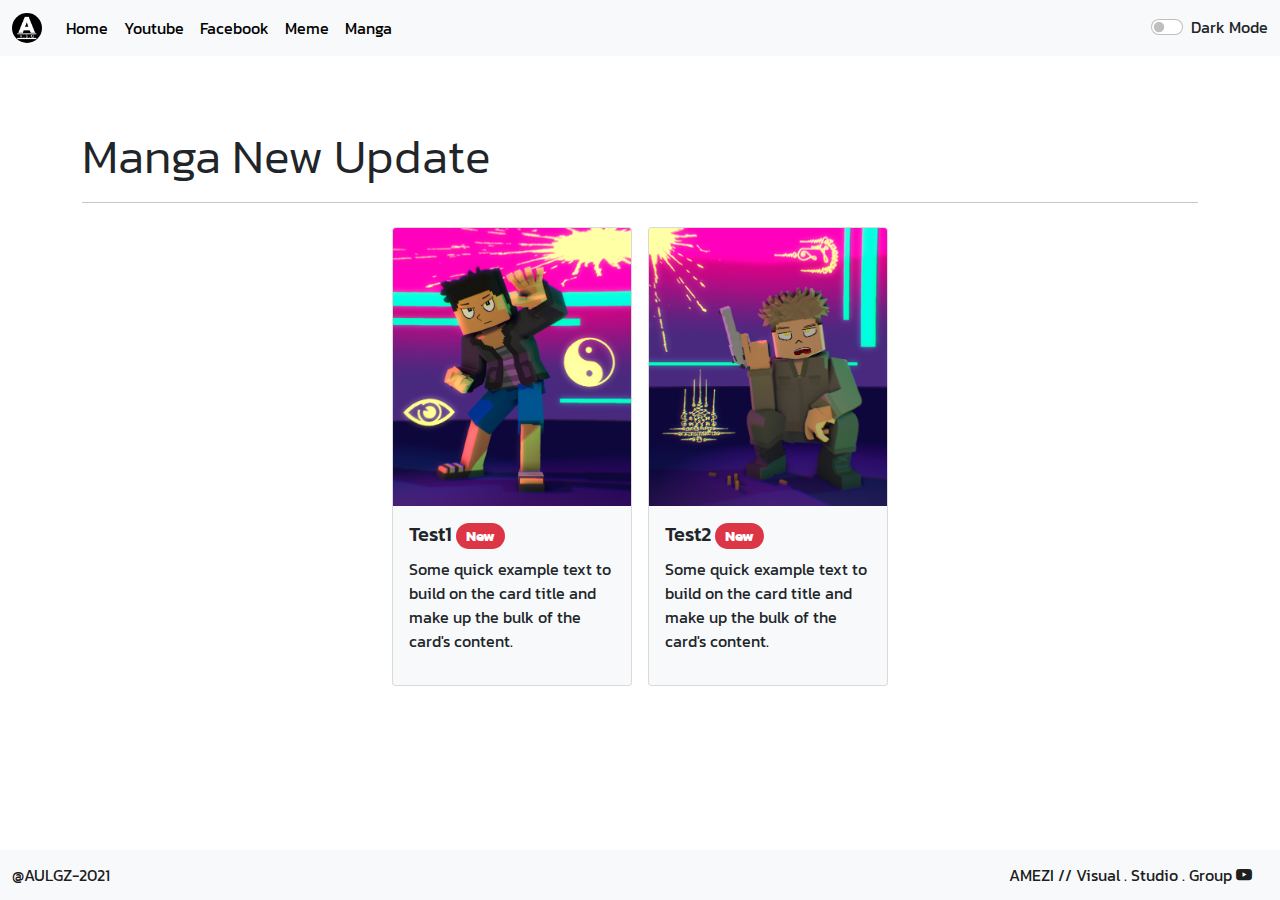
<file: manga.html>
<html>

<head>
    <title>AMEZI-Manga</title>
    <meta charset="utf-8">
    <link rel="preconnect" href="https://fonts.gstatic.com">
    <link href="https://fonts.googleapis.com/css2?family=Kanit:wght@200&display=swap" rel="stylesheet">
    <link rel="stylesheet" href="css/index.css">
    <link rel="stylesheet" href="css/bootstrap.css">
    <link rel="stylesheet" href="css/dark-mode.css">
    <script src="js/dark-mode-switch.min.js"></script>
    <link rel="shortcut icon" href="img/amezi.ico">
    <link rel="stylesheet" href="https://cdn.jsdelivr.net/npm/bootstrap-icons@1.5.0/font/bootstrap-icons.css">
    <script src="https://cdn.jsdelivr.net/npm/bootstrap@5.0.0/dist/js/bootstrap.bundle.min.js" integrity="sha384-p34f1UUtsS3wqzfto5wAAmdvj+osOnFyQFpp4Ua3gs/ZVWx6oOypYoCJhGGScy+8" crossorigin="anonymous"></script>
    <meta name="viewport" content="width=device-width, initial-scale=1.0">
</head>

<body>
    <nav class="navbar navbar-expand-lg navbar-light bg-light">
        <div class="container-fluid">
            <a class="navbar-brand bg-light" href="index.html">
                <img src="img/amezi.ico" alt="" width="30" height="30" class="d-inline-block align-text-top rounded-circle">
            </a>
            <button class="navbar-toggler" type="button" data-bs-toggle="collapse" data-bs-target="#navbarTogglerDemo02" aria-controls="navbarTogglerDemo02" aria-expanded="false" aria-label="Toggle navigation">
                <span class="navbar-toggler-icon"></span>
            </button>
            <div class="collapse navbar-collapse" id="navbarTogglerDemo02">
                <ul class="navbar-nav me-auto mb-2 mb-lg-0">
                    <li class="nav-item">
                        <a class="nav-link bg-light" aria-current="page" href="index.html">Home</a>
                    </li>
                    <li class="nav-item">
                        <a class="nav-link bg-light" href="https://www.youtube.com/channel/UCqdP4CqnoDWiKp74KaSU-Tg/featured" target="1">Youtube</a>
                    </li>
                    <li class="nav-item">
                        <a class="nav-link bg-light" href="https://www.facebook.com/AMEZIVSG" target="1">Facebook</a>
                    </li>
                    <li class="nav-item">
                        <a class="nav-link bg-light" href="meme.html">Meme</a>
                    </li>
                    <li class="nav-item">
                        <a class="nav-link bg-light" href="#">Manga</a>
                    </li>
                </ul>
                <div class="custom-control custom-switch form-check form-switch" id="dark">
                    <input type="checkbox" class="form-check-input" id="darkSwitch" />
                    <label class="custom-control-label" for="darkSwitch">Dark Mode</label>
                    <script src="js/dark-mode-switch.min.js"></script>
                </div>

            </div>
        </div>
    </nav>
    <br><br><br>
    <div class="container-md">
        <h1 class="display-5">Manga New Update</h1>
        <hr>
        <div class="container d-flex flex-row bd-highlight mb-3 d-flex justify-content-center d-flex align-content-start flex-wrap">
                <div class="d-inline p-2">
                    <div class="card bg-light" style="width: 15rem;">
                        <img src="img/lowq/test_rig_1.png" class="card-img-top" alt="...">
                        <div class="card-body">
                            <h5 class="card-title">Test1 <span class="badge bg-danger rounded-pill">New</span></h5>
                            <p class="card-text">Some quick example text to build on the card title and make up the bulk of the card's content.</p>
                            <a href="#" class="stretched-link"></a>
                        </div>
                    </div>
                </div>
                <br>
                <div class="d-inline p-2">
                    <div class="card bg-light" style="width: 15rem;">
                        <img src="img/lowq/test_rig_2.png" class="card-img-top" alt="...">
                        <div class="card-body">
                            <h5 class="card-title">Test2 <span class="badge bg-danger rounded-pill">New</span></h5>
                            <p class="card-text">Some quick example text to build on the card title and make up the bulk of the card's content.</p>
                            <a href="#" class="stretched-link"></a>
                        </div>
                    </div>
                </div>
        </div>
    </div>


    <br><br><br>
    <nav class="navbar fixed-bottom navbar-light bg-light">
        <div class="container-fluid">
            <a class="navbar-brand bg-light" href="https://www.facebook.com/AULGZyoutubeCasterTH/" target="1">@AULGZ-2021</a>
            <a href="https://www.youtube.com/channel/UCqdP4CqnoDWiKp74KaSU-Tg" target="1" class="navbar-brand bg-light" >
AMEZI // Visual . Studio . Group <i class="bi bi-youtube"></i></a>
        </div>
        
    </nav>
</body>

</html>
</file>
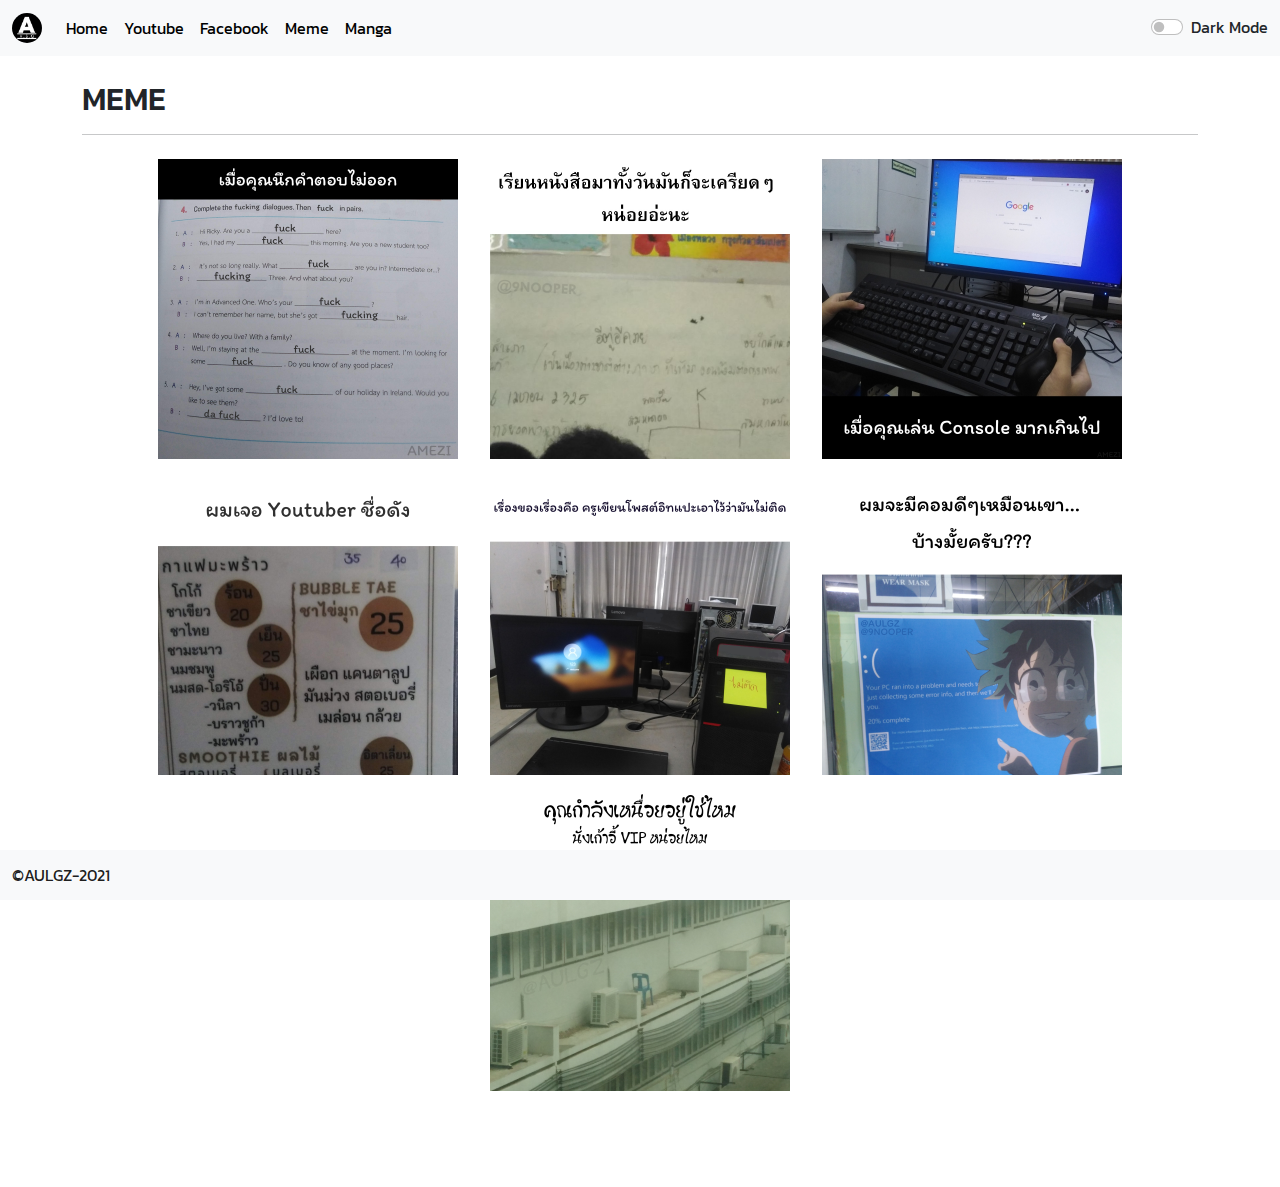
<file: meme.html>
<html>

<head>
    <title>AMEZI-Meme</title>
    <meta charset="utf-8">
    <link rel="preconnect" href="https://fonts.gstatic.com">
    <link href="https://fonts.googleapis.com/css2?family=Kanit:wght@200&display=swap" rel="stylesheet">
    <link rel="stylesheet" href="css/index.css">
    <link rel="stylesheet" href="css/bootstrap.css">
    <link rel="stylesheet" href="css/dark-mode.css">
    <script src="js/dark-mode-switch.min.js"></script>

    <link rel="shortcut icon" href="img/amezi.ico">
    <script src="https://cdn.jsdelivr.net/npm/bootstrap@5.0.0/dist/js/bootstrap.bundle.min.js" integrity="sha384-p34f1UUtsS3wqzfto5wAAmdvj+osOnFyQFpp4Ua3gs/ZVWx6oOypYoCJhGGScy+8" crossorigin="anonymous"></script>
    <meta name="viewport" content="width=device-width, initial-scale=1.0">
</head>

<body>
    <nav class="navbar navbar-expand-lg navbar-light bg-light">
        <div class="container-fluid">
            <a class="navbar-brand bg-light" href="index.html">
                <img src="img/amezi.ico" alt="" width="30" height="30" class="d-inline-block align-text-top rounded-circle">
            </a>
            <button class="navbar-toggler" type="button" data-bs-toggle="collapse" data-bs-target="#navbarTogglerDemo02" aria-controls="navbarTogglerDemo02" aria-expanded="false" aria-label="Toggle navigation">
                <span class="navbar-toggler-icon"></span>
            </button>
            <div class="collapse navbar-collapse" id="navbarTogglerDemo02">
                <ul class="navbar-nav me-auto mb-2 mb-lg-0">
                    <li class="nav-item">
                        <a class="nav-link bg-light" aria-current="page" href="index.html">Home</a>
                    </li>
                    <li class="nav-item">
                        <a class="nav-link bg-light" href="https://www.youtube.com/channel/UCqdP4CqnoDWiKp74KaSU-Tg/featured" target="1">Youtube</a>
                    </li>
                    <li class="nav-item">
                        <a class="nav-link bg-light" href="https://www.facebook.com/AMEZIVSG" target="1">Facebook</a>
                    </li>
                    <li class="nav-item">
                        <a class="nav-link bg-light" href="#">Meme</a>
                    </li>
                    <li class="nav-item">
                        <a class="nav-link bg-light" href="manga.html">Manga</a>
                    </li>
                </ul>
                <div class="custom-control custom-switch form-check form-switch" id="dark">
                    <input type="checkbox" class="form-check-input" id="darkSwitch" />
                    <label class="custom-control-label" for="darkSwitch">Dark Mode</label>
                    <script src="js/dark-mode-switch.min.js"></script>
                </div>

            </div>
        </div>
    </nav>

    <div class="container-md">
        <br>
        <h2>MEME</h2>
        <hr>
        <div class="container d-flex flex-row bd-highlight mb-3 d-flex justify-content-center d-flex align-content-start flex-wrap">    
                <div class="d-inline p-2">
                    <a href="img/meme/meme_7.png" data-toggle="lightbox" data-gallery="example-gallery" class="d-inline p-2" target="1">
                    <img src="img/lowq/meme_7.png" class="img-fluid" style="width:100%;max-width:300px">
                    </a>
                </div>  
                <div class="d-inline p-2">
                    <a href="img/meme/meme102.png" data-toggle="lightbox" data-gallery="example-gallery" class="d-inline p-2" target="1">
                    <img src="img/lowq/meme102.png" class="img-fluid" style="width:100%;max-width:300px">
                    </a>
                </div>
                <div class="d-inline p-2">
                    <a href="img/meme/meme_6.jpg" data-toggle="lightbox" data-gallery="example-gallery" class="d-inline p-2" target="1">
                    <img src="img/lowq/meme_6.jpg" class="img-fluid" style="width:100%;max-width:300px">
                    </a>
                </div>
                <div class="d-inline p-2">
                    <a href="img/meme/meme_4.png" data-toggle="lightbox" data-gallery="example-gallery" class="d-inline p-2" target="1">
                    <img src="img/lowq/meme_4.png" class="img-fluid" style="width:100%;max-width:300px">
                    </a>
                </div>
                <div class="d-inline p-2">
                    <a href="img/meme/meme_3.png" data-toggle="lightbox" data-gallery="example-gallery" class="d-inline p-2" target="1">
                    <img src="img/lowq/meme_3.png" class="img-fluid" style="width:100%;max-width:300px">
                    </a>
                </div>
                <div class="d-inline p-2">
                    <a href="img/meme/meme_2.png" data-toggle="lightbox" data-gallery="example-gallery" class="d-inline p-2" target="1">
                    <img src="img/lowq/meme_2.png" class="img-fluid" style="width:100%;max-width:300px">
                    </a>
                </div>
                <div class="d-inline p-2">
                    <a href="img/meme/meme_1.jpg" data-toggle="lightbox" data-gallery="example-gallery" class="d-inline p-2" target="1">
                    <img src="img/lowq/meme_1.jpg" class="img-fluid" style="width:100%;max-width:300px">
                    </a>
                </div>
        </div>
    </div>

    <br><br><br>
    <nav class="navbar fixed-bottom navbar-light bg-light">
        <div class="container-fluid">
            <a class="navbar-brand bg-light" href="https://www.facebook.com/AULGZyoutubeCasterTH/" target="1">©AULGZ-2021</a>
        </div>
    </nav>
</body>

</html>
</file>
<file: css/index.css>
@import url('https://fonts.googleapis.com/css2?family=Kanit:wght@200&display=swap');
*{
        font-family: 'Kanit',
        sans-serif;
}
#myImg {
        border-radius: 5px;
        cursor: pointer;
        transition: 0.3s;
}

#myImg:hover {
        opacity: 0.7;
}

/* The Modal (background) */
.modal {
        display: none;
        /* Hidden by default */
        position: fixed;
        /* Stay in place */
        z-index: 1;
        /* Sit on top */
        padding-top: 100px;
        /* Location of the box */
        left: 0;
        top: 0;
        width: 100%;
        /* Full width */
        height: 100%;
        /* Full height */
        overflow: auto;
        /* Enable scroll if needed */
        background-color: rgb(0, 0, 0);
        /* Fallback color */
        background-color: rgba(0, 0, 0, 0.9);
        /* Black w/ opacity */
}

/* Modal Content (Image) */
.modal-content {
        margin: auto;
        display: block;
        width: 80%;
        max-width: 700px;
}

/* Caption of Modal Image (Image Text) - Same Width as the Image */
#caption {
        margin: auto;
        display: block;
        width: 80%;
        max-width: 700px;
        text-align: center;
        color: #ccc;
        padding: 10px 0;
        height: 150px;
}

/* Add Animation - Zoom in the Modal */
.modal-content,
#caption {
        animation-name: zoom;
        animation-duration: 0.6s;
}

@keyframes zoom {
        from {
                transform: scale(0)
        }

        to {
                transform: scale(1)
        }
}

/* The Close Button */
.close {
        position: absolute;
        top: 15px;
        right: 35px;
        color: #f1f1f1;
        font-size: 40px;
        font-weight: bold;
        transition: 0.3s;
}

.close:hover,
.close:focus {
        color: #bbb;
        text-decoration: none;
        cursor: pointer;
}

/* 100% Image Width on Smaller Screens */
@media only screen and (max-width: 700px) {
        .modal-content {
                width: 100%;
        }
}
</file>
<file: css/dark-mode.css>
[data-theme="dark"] {
  background-color: rgb(30, 30, 30) !important;
color: rgb(255, 251, 251);
}

[data-theme="dark"] .bg-light {
  background-color: #333 !important;
  color: rgb(255, 255, 255);
}

[data-theme="dark"] .bg-white {
  background-color: rgb(255, 255, 255) !important;
  color: rgb(17, 17, 17);
}

[data-theme="dark"] .bg-black {
  background-color: #eee !important;
  color: #000;
}
</file>
